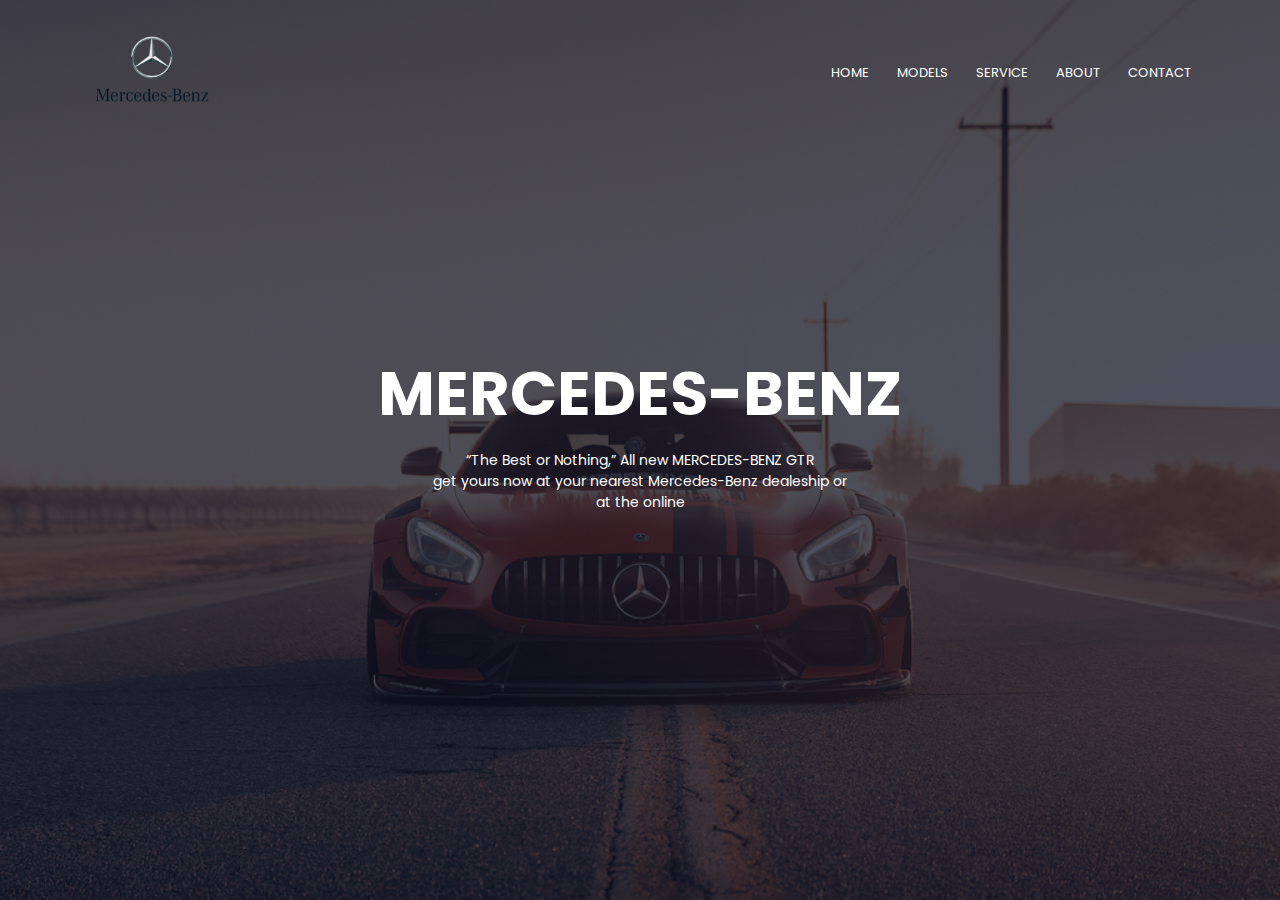
<file: index.html>
<!DOCTYPE html>
<html>
<head>
    <meta name="viewreport" content="with=device-width, initial-scale=1.0">
    <title>MERCEDES-BENZ</title>
    <!--linking the css page-->
    <link rel="stylesheet" href="index.css">
    <!--to import fonts from google fonts-->
     <link rel="preconnect" href="https://fonts.googleapis.com">
<link rel="preconnect" href="https://fonts.gstatic.com" crossorigin>
<link href="https://fonts.googleapis.com/css2?family=Poppins:wght@300&display=swap" rel="stylesheet">
</head>
<body>
    <!--class as header-->
    <section class="header">
        <nav>
            <a href="index.html"><img src="logo.png"></a>
            <div class="nav-links">
                <!--Unordered list for navigation bar-->
                <ul>
                    <li><a href="index.html">HOME</a></li>
                    <li><a href="models.html">MODELS</a></li>
                    <li><a href="service.html">SERVICE</a></li>
                    <li><a href="about.html">ABOUT</a></li>
                    <li><a href="contact.html">CONTACT</a></li>
                </ul>
            </div>
        </nav>
<div class="text-box">
    <!--for headings-->
    <h1>MERCEDES-BENZ</h1>
    <!--p for paragraphs-->
    <p>“The Best or Nothing,” All new MERCEDES-BENZ GTR<Br> get yours now at your nearest Mercedes-Benz dealeship or <br> at the online</p>
    
</div>
        

    </section>
</body>
</html>
</file>
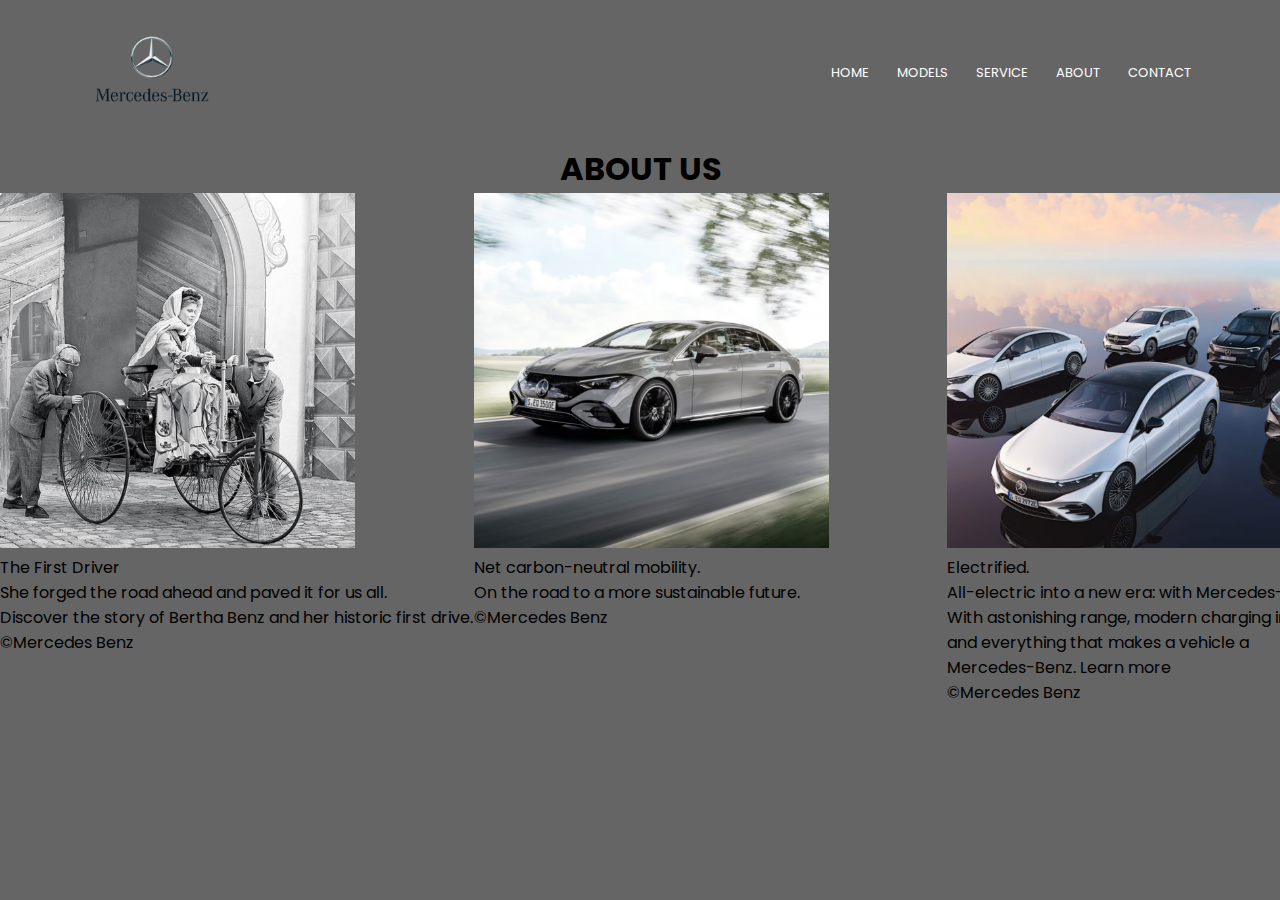
<file: about.html>
<!DOCTYPE html>
<html>
<head>
    <meta name="viewreport" content="with=device-width, initial-scale=1.0">
    <title>MERCEDES-BENZ</title>
    <!--linking the css page-->
    <link rel="stylesheet" href="about.css">
    <link rel="preconnect" href="https://fonts.googleapis.com">
    <link rel="preconnect" href="https://fonts.gstatic.com" crossorigin>
    <link href="https://fonts.googleapis.com/css2?family=Poppins:wght@300&display=swap" rel="stylesheet">
</head>
<body>
    <section class="header">
        <nav>
            <a href="about.html"><img src="logo.png"></a>
            <div class="nav-links">
                <ul>
                    <li><a href="index.html">HOME</a></li>
                    <li><a href="models.html">MODELS</a></li>
                    <li><a href="service.html">SERVICE</a></li>
                    <li><a href="about.html">ABOUT</a></li>
                    <li><a href="contact.html">CONTACT</a></li>
                </ul>
            </div>
        </nav>
<div class="text-box">
    <h1 style="background-color: #656565;">ABOUT US<br></h1>
    <div class="row">
    <div class="bertha">
        <img src="berthabenz.jpg" alt="bertha Benz" style="width: 75%;">
        <p> The First Driver<br>
            She forged the road ahead and paved it for us all.<br> Discover the story of Bertha Benz and her historic first drive. <br>&copy;Mercedes Benz</p>
    </div>
    <div class="eq">
        <img src="eq.png" alt="720's " style="width: 75%;">
        <p>Net carbon-neutral mobility.<br> On the road to a more sustainable future. <br>&copy;Mercedes Benz</p>
    </div>
    <div class="electric">
        <img src="electrified.png" alt="Rolls Royce" style="width: 75%;">
        <p> Electrified. <br>All-electric into a new era: with Mercedes-EQ.<br> With astonishing range, modern charging infrastructure<br> and everything that makes a vehicle a <br>Mercedes-Benz.

            Learn more<br>&copy;Mercedes Benz</p>
    </div>
    </div>

    </section>
</body>
</html>
</file>
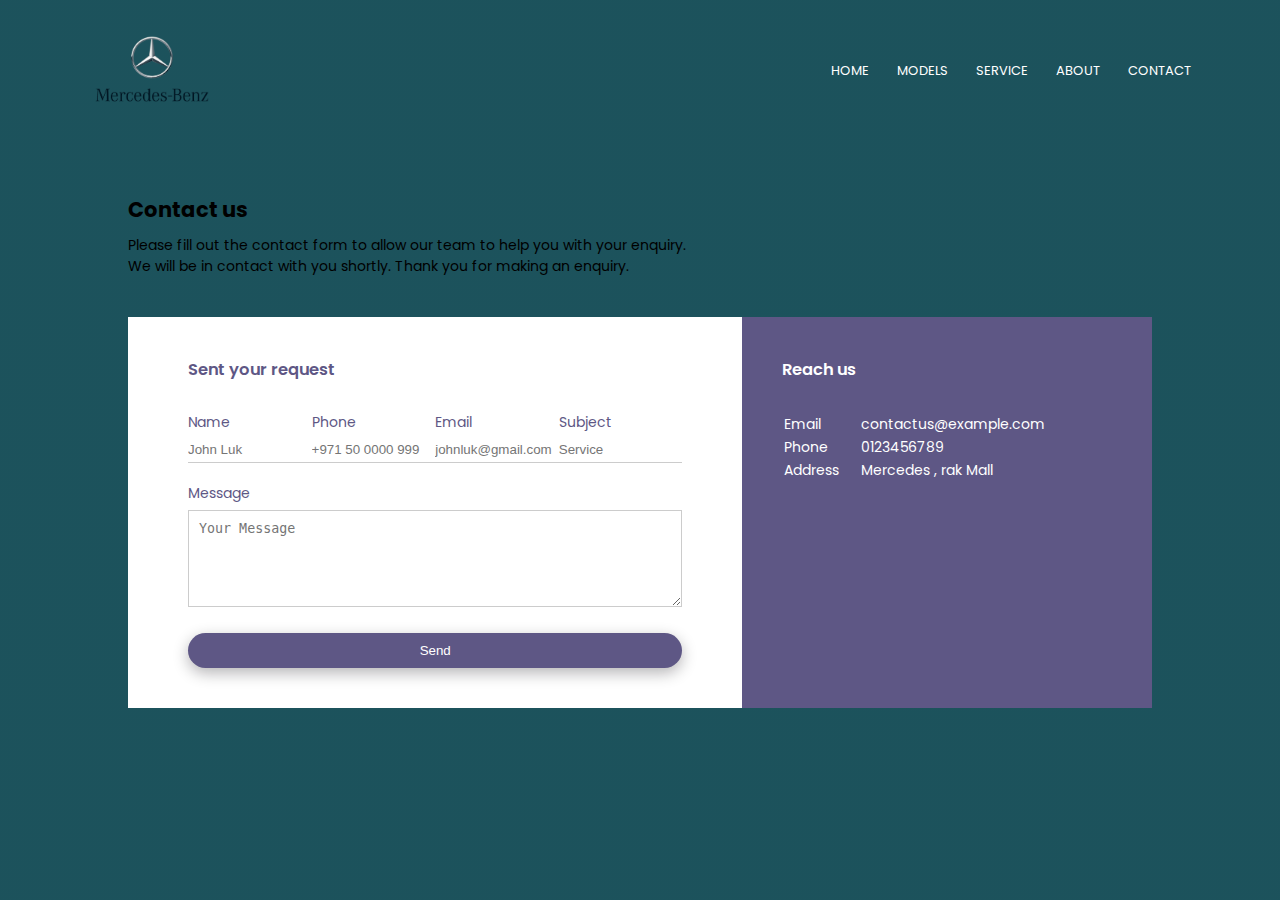
<file: contact.html>
<!DOCTYPE html>
<html>
<head>
    <meta name="viewreport" content="with=device-width, initial-scale=1.0">
    <title>MERCEDES-BENZ</title>
    <!--linking the css page-->
    <link rel="stylesheet" href="contact.css">
    <!--to import fonts from google fonts-->
    <link rel="preconnect" href="https://fonts.googleapis.com">
<link rel="preconnect" href="https://fonts.gstatic.com" crossorigin>
<link href="https://fonts.googleapis.com/css2?family=Poppins:wght@300&display=swap" rel="stylesheet">
</head>
<body>
    <section class="header">
        <nav>
            <a href="contact.html"><img src="logo.png"></a>
            <div class="nav-links">
                <ul>
                    <li><a href="index.html">HOME</a></li>
                    <li><a href="models.html">MODELS</a></li>
                    <li><a href="service.html">SERVICE</a></li>
                    <li><a href="about.html">ABOUT</a></li>
                    <li><a href="contact.html">CONTACT</a></li>
                </ul>
            </div>
        </nav>
<div class="text-box">
    <h1></h1>
    <p></p>
</div>
<div class="container">
    <h2>Contact us</h2>
    <p>Please fill out the contact form to allow our team to help you with your enquiry.<br>

        We will be in contact with you shortly. Thank you for making an enquiry.</p>
        <!-- contact box for users to input their details -->
        <div class="contact-box">
            <div class="contact-left">
                <h3>Sent your request</h3>
                <form>
                    <div class="input-row">
                        <div class="input-group">
                            <label>Name</label>
                            <input type="text" placeholder="John Luk">
                        </div>
                        <div class="input-group">
                            <label>Phone</label>
                            <input type="text" placeholder="+971 50 0000 999">
                        </div>

                            <div class="input-group">
                                <label>Email</label>
                                <input type="text" placeholder="johnluk@gmail.com">
                            </div>
                            <div class="input-group">
                                <label>Subject</label>
                                <input type="text" placeholder="Service">
                            </div>
                    </div>

                    <label>Message</label>
                    <textarea rows="5" placeholder="Your Message"></textarea>

                    <button type="submit">Send</button>
                </form>
            </div>
            <div class="contact-right">
                <h3>Reach us </h3>
                <!--to define table cells-->
                <table>
                    <tr>
                        <td>Email</td>
                        <td>contactus@example.com</td>
                    </tr>
                    <tr>
                        <td>Phone</td>
                        <td>0123456789</td>
                    </tr>
                    <tr>
                        <td>Address</td>
                        <td>Mercedes , rak Mall

                        </td>
                    </tr>
                </table>
            </div>

</div>
        

    </section>
</body>
</html>
</file>
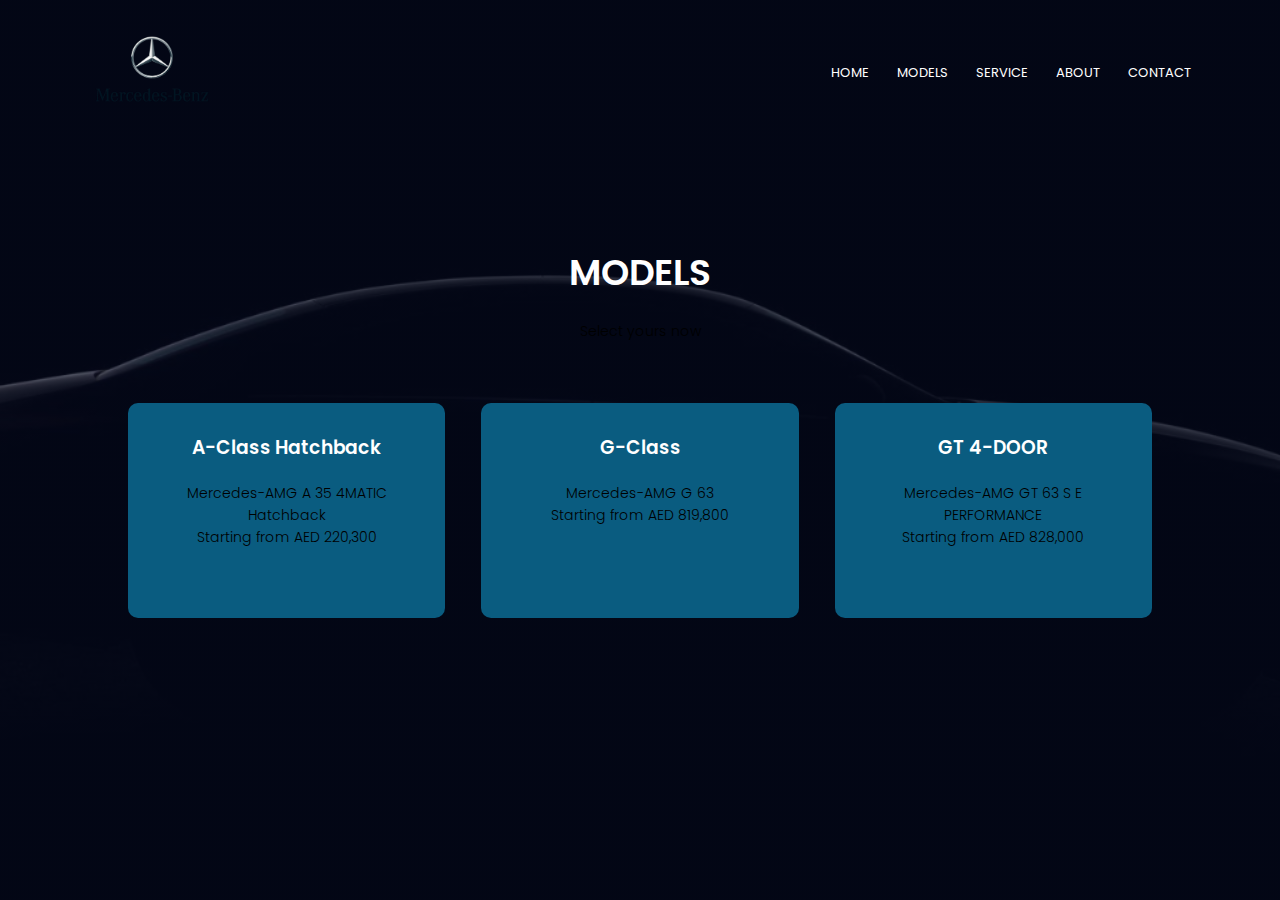
<file: models.html>
<!DOCTYPE html>
<html>
<head>
    <meta name="viewreport" content="with=device-width, initial-scale=1.0">
    <title>MERCEDES-BENZ</title>
    <!--linking the css page-->
    <link rel="stylesheet" href="models.css">
    <!--to import fonts from google fonts-->
    <link rel="preconnect" href="https://fonts.googleapis.com">
    <link rel="preconnect" href="https://fonts.gstatic.com" crossorigin>
    <link href="https://fonts.googleapis.com/css2?family=Poppins:wght@300&display=swap" rel="stylesheet">
</head>
<body>
    <section class="header">
        <nav>
            <a href="models.html"><img src="logo.png"></a>
            <div class="nav-links">
                <ul>
                    <li><a href="index.html">HOME</a></li>
                    <li><a href="models.html">MODELS</a></li>
                    <li><a href="service.html">SERVICE</a></li>
                    <li><a href="about.html">ABOUT</a></li>
                    <li><a href="contact.html">CONTACT</a></li>
                </ul>
            </div>
        </nav>
<div class="text-box">
    <h1>MODELS</h1>
    <p>Select yours now</p>
    <!--row is used for rows-->
    <div class="row">
        <div class="course-col">
            <h3>A-Class Hatchback</h3>
            <p>Mercedes-AMG A 35 4MATIC Hatchback<br>
                Starting from AED 220,300</p>
    </div>
    <div class="course-col">
        <h3>G-Class</h3>
        <p>Mercedes-AMG G 63<br>
            Starting from AED 819,800</p>
</div>

<div class="course-col">
    <h3>GT 4-DOOR</h3>
    <p>Mercedes-AMG GT 63 S E PERFORMANCE<br>
        Starting from AED 828,000</p>
</div>
   

</div>
        

    </section>
</body>
</html>
</file>
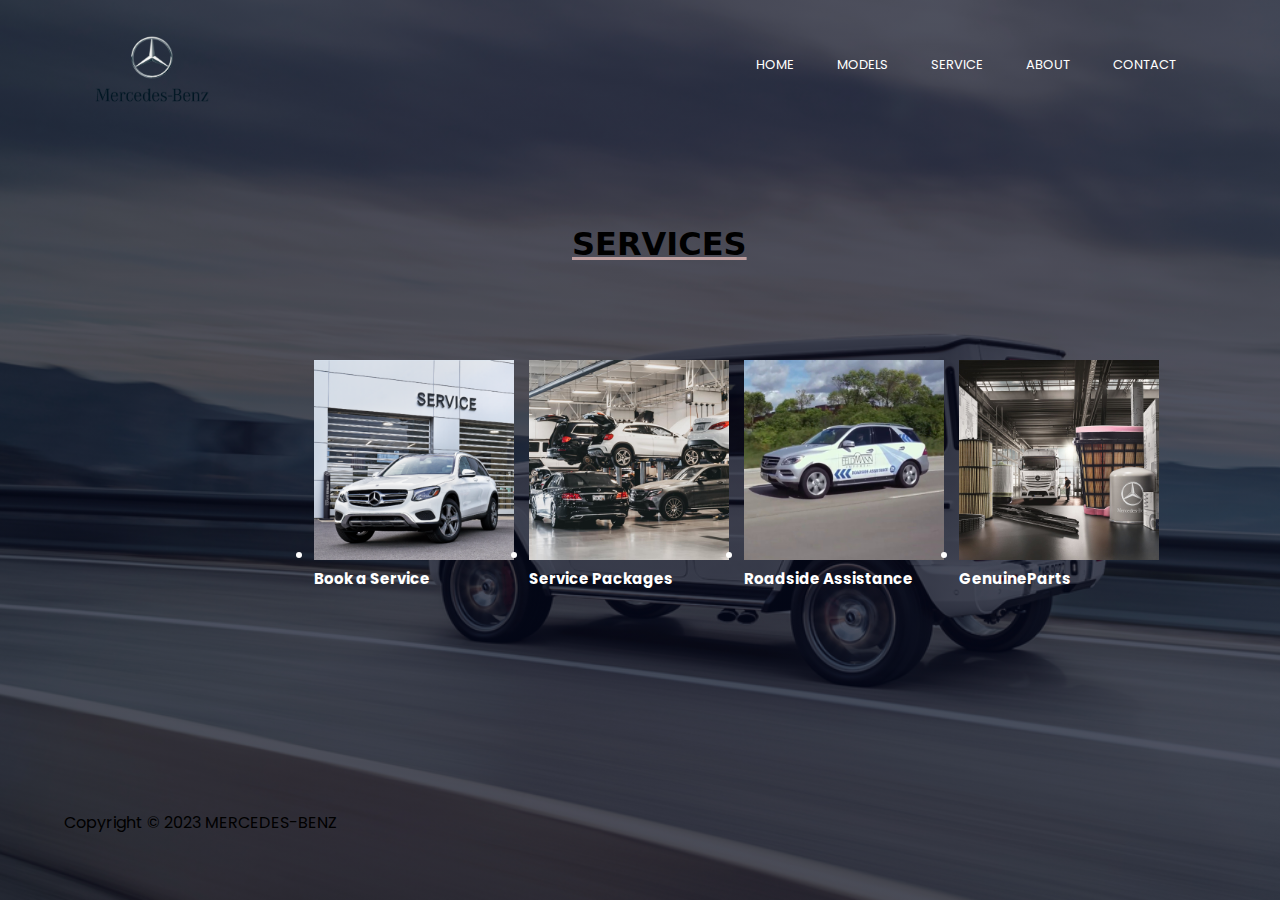
<file: service.html>
<!DOCTYPE html>
<html>
<head>
    <meta name="viewreport" content="with=device-width, initial-scale=1.0">
    <title>MERCEDES-BENZ</title>
    <!--linking the css page-->
    <link rel="stylesheet" href="service.css">
    <!--to import fonts from google fonts-->
    <link rel="preconnect" href="https://fonts.googleapis.com">
    <link rel="preconnect" href="https://fonts.gstatic.com" crossorigin>
    <link href="https://fonts.googleapis.com/css2?family=Poppins:wght@300&display=swap" rel="stylesheet">
</head>
<body>
    <section class="header">
        <nav>
            <a href="service.css"><img src="logo.png"></a>
            <div class="nav-links">
                <ul>
                    <li><a href="index.html">HOME</a></li>
                    <li><a href="models.html">MODELS</a></li>
                    <li><a href="service.html">SERVICE</a></li>
                    <li><a href="about.html">ABOUT</a></li>
                    <li><a href="contact.html">CONTACT</a></li>
                </ul>
            </div>
        </nav>
    </section>
    <header>
        <h1>SERVICES</h1>
      </header>
      <main>
        <section class="options">
          <ul>
            <div class="service">
            <li>
              <!--img src to add image-->
              <img src="service.png" width="200"  alt="service-img">
              <h2>Book a Service</h2>
            </li>
            <li>
              <img src="package.jpg" width="200"  alt="package-icon">
              <h2>Service Packages</h2>
            </li>
            <li>
              <img src="rsa.jpg" width="200"   alt="rsa-img">
              <h2>Roadside Assistance</h2>
            </li>
            <li>
              <img src="genuine.jpg" width="200"  alt="genuine-img">
              <h2>GenuineParts</h2>
            </li>
            </div>
          </ul>
        </section>
      </main>
      <!--footer-->
      <footer>
        <p>Copyright &copy; 2023 MERCEDES-BENZ</p>
      </footer>

</body>
</html>
</file>
<file: index.css>
*{
    margin: 0%;
    padding: 0%;
    font-family: 'Poppins', sans-serif;
}

.header{
    min-height: 100vh;
    width: 100%;
    background-image: linear-gradient(rgba(4,9,30,0.7),rgba(4,9,30,0.7)),url(main.jpg);
    background-position: center;
    background-size: cover;
    position: relative;
}

nav{
    display: flex;
    padding: 2% 6%;
    justify-content: space-between;
    align-items: center;
}

nav img{
    width: 150px;
}

.nav-links{
    flex: 1;
    text-align: right;
}

.nav-links ul li{
    list-style: none;
    display: inline-block;
    padding: 8px 12px;
    position: relative;
}

.nav-links ul li a{
    color: #fff;
    text-decoration: none;
    font-size: 13px;
}

.nav-links ul li ::after{
    content: '';
    width: 0%;
    height: 2px;
    background: #3d3c3c;
    display: block;
    margin: auto;
    transition: 0.5s;
}

.nav-links ul li :hover::after{
    width: 100%;
}

.text-box{
    width: 90%;
    color: #fff;
    position: absolute;
    top: 50%;
    left: 50%;
    transform: translate(-50%,-50%);
    text-align: center;
}

.text-box h1{
    font-size: 62px;
}

.text-box p{
    margin: 10px 0 40px;
    font-size: 14px;
    color: #fff;
}
</file>
<file: about.css>
*{
    margin: 0%;
    padding: 0%;
}

.header{
    min-height: 100vh;
    width: 100%;
    background-color: #656565;
    background-position: center;
    background-size: cover;
    position: relative;
}

nav{
    display: flex;
    padding: 2% 6%;
    justify-content: space-between;
    align-items: center;
}

nav img{
    width: 150px;
}

.nav-links{
    flex: 1;
    text-align: right;
}

.nav-links ul li{
    list-style: none;
    display: inline-block;
    padding: 8px 12px;
    position: relative;
}

.nav-links ul li a{
    color: #fff;
    text-decoration: none;
    font-size: 13px;
}

.nav-links ul li ::after{
    content: '';
    width: 0%;
    height: 2px;
    background:  #3d3c3c;
    display: block;
    margin: auto;
    transition: 0.5s;
}

.nav-links ul li :hover::after{
    width: 100%;
}



.row{
    display: grid;
    grid-template-columns: 37% 37% 37%;
    

}

h1{
    text-align: center;
}

body{
    overflow: hidden;
    font-family: 'Poppins', sans-serif;
}
</file>
<file: contact.css>
*{
    margin: 0%;
    padding: 0%;
}

.header{
    min-height: 100vh;
    width: 100%;
    background-image: linear-gradient(rgba(4,9,30,0.7),rgba(4,9,30,0.7)),url();
    background-position: center;
    background-size: cover;
    position: relative;
}

nav{
    display: flex;
    padding: 2% 6%;
    justify-content: space-between;
    align-items: center;
}

nav img{
    width: 150px;
}

.nav-links{
    flex: 1;
    text-align: right;
}

.nav-links ul li{
    list-style: none;
    display: inline-block;
    padding: 8px 12px;
    position: relative;
}

.nav-links ul li a{
    color: #fff;
    text-decoration: none;
    font-size: 13px;
}

.nav-links ul li ::after{
    content: '';
    width: 0%;
    height: 2px;
    background:  #3d3c3c;
    display: block;
    margin: auto;
    transition: 0.5s;
}

.nav-links ul li :hover::after{
    width: 100%;
}

body{
    background: #55ffee;
    font-size: 14px;
    font-family: 'Poppins', sans-serif;
}

.container{
    width: 80%;
    margin: 50px auto;
}

.contact-box{
    background: white;
    display: flex;
}

.contact-left{
    flex-basis: 60%;
    padding: 40px 60px;
}

.contact-right{
    flex-basis: 40%;
    padding: 40px ;
    background: #5e5785;
    color: white;
}

h2{
    margin-bottom: 10px;

}

.container p{
    margin-bottom: 40px;
}


.input-row{
    display: flex;
    justify-content: space-between;
    margin-bottom: 20px;
}

.input-row .input-group{
    flex-basis: 45%;
}

input{
    width: 100%;
    border: none;
    border-bottom: 1px solid #ccc;
    outline: none;
    padding-bottom: 5px;
}

textarea{
    width: 100%;
    border: 1px solid #ccc;
    outline: none;
    padding: 10px;
    box-sizing: border-box;
}

label{
    margin-bottom: 6px;
    display: block;
    color:#5e5785 ;
}

button{
    background: #5e5785;
    width: 100%;
    border: none;
    outline: none;
    color: white;
    height: 35px;
    border-radius: 30px;
    margin-top: 20px;
    box-shadow: 0px 5px 15px 0px rgba(9, 8, 14, 0.3);
}
.contact-left h3{
    color: #5e5785;
    font-weight: 600;
    margin-bottom: 30px;

}

.contact-right h3{
    font-weight: 600;
    margin-bottom: 30px;

}

tr td:first-child{
    padding-right: 20px;
}
</file>
<file: models.css>
*{
    margin: 0%;
    padding: 0%;
    font-family: 'Poppins', sans-serif;
}

.header{
    min-height: 100vh;
    width: 100%;
    background-image: linear-gradient(rgba(4,9,30,0.7),rgba(4,9,30,0.7)),url(models.jpg);
    background-position: center;
    background-size: cover;
    position: relative;
}

nav{
    display: flex;
    padding: 2% 6%;
    justify-content: space-between;
    align-items: center;
}

nav img{
    width: 150px;
}

.nav-links{
    flex: 1;
    text-align: right;
}

.nav-links ul li{
    list-style: none;
    display: inline-block;
    padding: 8px 12px;
    position: relative;
}

.nav-links ul li a{
    color: #fff;
    text-decoration: none;
    font-size: 13px;
}

.nav-links ul li ::after{
    content: '';
    width: 0%;
    height: 2px;
    background:  #3d3c3c;
    display: block;
    margin: auto;
    transition: 0.5s;
}

.nav-links ul li :hover::after{
    width: 100%;
}

.text-box{
    width: 80%;
    margin: auto;
    padding-top: 100px;
    text-align: center;
    color: #fff;
}

.text-box h1{
    font-size: 36px;
    font-weight: 600;
}

.text-box p{
    margin: 10px 0 40px;
    font-size: 14px;
    font-weight: 300;
    line-height: 22px;
    padding: 10px;
    color: #000000;
}

.row{
    margin-top: 5%;
    display: flex;
    justify-content: space-between;
}

.course-col{
    flex-basis: 31%;
    background: #0a5c80;
    border-radius: 10px;
    margin-bottom: 5%;
    padding: 20px 12px;
    box-sizing: border-box;
    transition: 0.5s;
}

h3{
    text-align: center;
    font-weight: 600;
    margin: 10px 0;
}

.course-col:hover{
    box-shadow: 0 0 20px 0px rgba(255, 255, 255, 0.2);
}
</file>
<file: service.css>
*{
    margin: 0%;
    padding: 0%;
    font-family: 'Poppins', sans-serif;
}

.header{
    min-height: 100vh;
    width: 100%;
    background-image: linear-gradient(rgba(4,9,30,0.7),rgba(4,9,30,0.7)),url();
    background-position: center;
    background-size: cover;
    position: relative;
}

nav{
    display: flex;
    padding: 2% 6%;
    justify-content: space-between;
    align-items: center;
}

nav img{
    width: 150px;
}

.nav-links{
    flex: 1;
    text-align: right;
}

.nav-links ul li{
    list-style: none;
    display: inline-block;
    padding: 8px 12px;
    position: relative;
}

.nav-links ul li a{
    color: #fff;
    text-decoration: none;
    font-size: 13px;
}

.nav-links ul li ::after{
    content: '';
    width: 0%;
    height: 2px;
    background:  #3d3c3c;
    display: block;
    margin: auto;
    transition: 0.5s;
}

.nav-links ul li :hover::after{
    width: 100%;
}

header{
    text-decoration: underline;
  text-decoration-color: rgb(191, 159, 159);
   font-family: 'Oxygen', sans-serif;
  padding: 0;
  position: absolute;
    top: 25%;
   left: 40%;
}

.options{
  font-family: 'Oxygen', sans-serif;
  padding: 0;
  position: absolute;
    top: 40%;
  left: 5%;
  color: #fff;
}
footer{
    font-family: 'Oxygen', sans-serif;
  padding: 0;
  position: absolute;
    top: 90%;
  left: 5%;

}

.service{
    display: flex;
    justify-content: space-around;
    margin-left: 250px;
    
}
li {
    margin: 0 15px 15px 0;
  }
h2{
    font-size: 15px;
    text-align: center;
}

body{
    background-color: #777;
    background-image: url("bgservice.jpg");
    background-repeat: no-repeat;
    background-size: cover;
    
      
      
}
h1{
    margin-left: 60px;
    font-family: system-ui, -apple-system, BlinkMacSystemFont, 'Segoe UI', Roboto, Oxygen, Ubuntu, Cantarell, 'Open Sans', 'Helvetica Neue', sans-serif;
}
</file>
